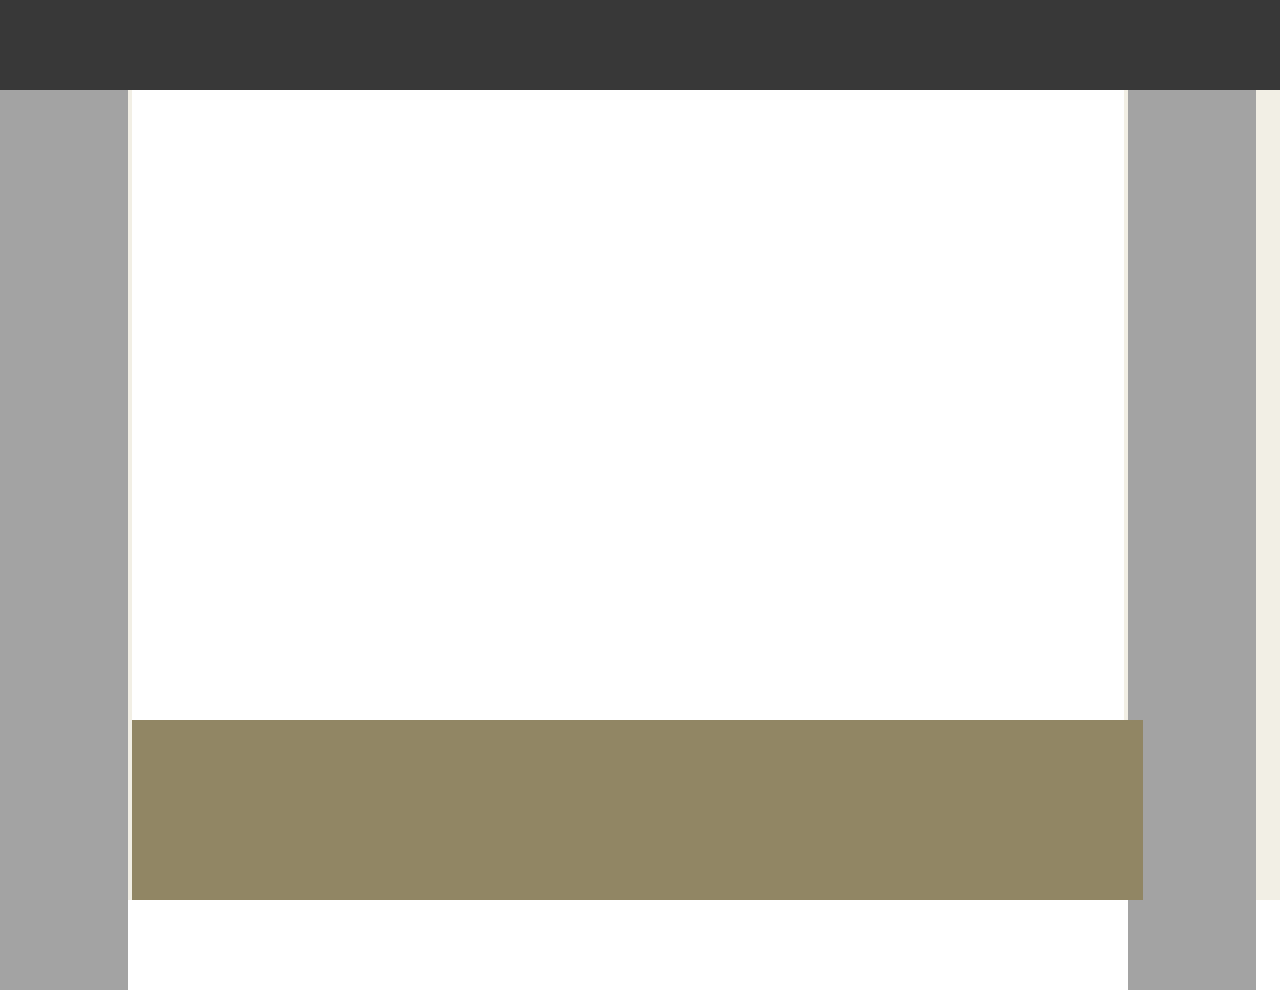
<file: first/index.html>
<!DOCTYPE html>
<html lang="en">
<head>
    <title>First Project</title>
    <link rel="stylesheet" href="./reset.css">
    <link rel="stylesheet" href="./index.css">
</head>
<body>
    <main class="main-container">
        <div class="top-header"></div>
        <div class="edge-bar-left"></div>
        <div class="center-container">
                <div class="bottom-footer"></div>
        </div>
        <div class="edge-bar-right"></div>

    </main>
</body>
</html>
</file>
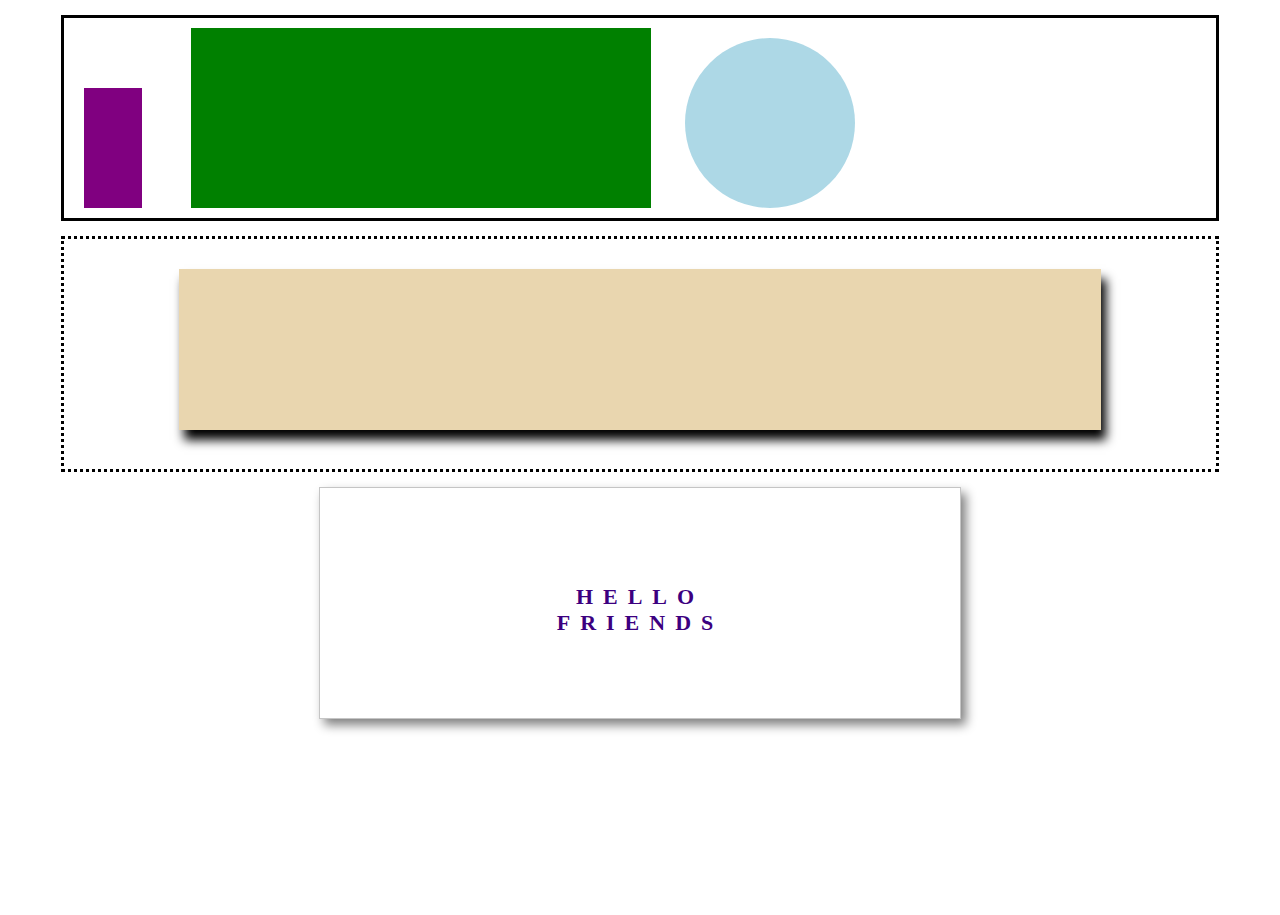
<file: second/index.html>
<!DOCTYPE html>
<html lang="en">
<head>

    <title>Document</title>
    <link rel="stylesheet" href="./index.css">
</head>
<body>
    <main class="main-container">
        <div class="top-container">
            <div class="purple-rect"></div>
            <div class="green-rect"></div>
            <div class="blue-circle"></div>
        </div>
        <div class="mid-container">
            <div class="shadow-box"></div>
        </div>
        <div class="bot-container">
            <div class="greeting-text">HELLO<br>FRIENDS</div>
        </div>
    </main>
</body>
</html>
</file>
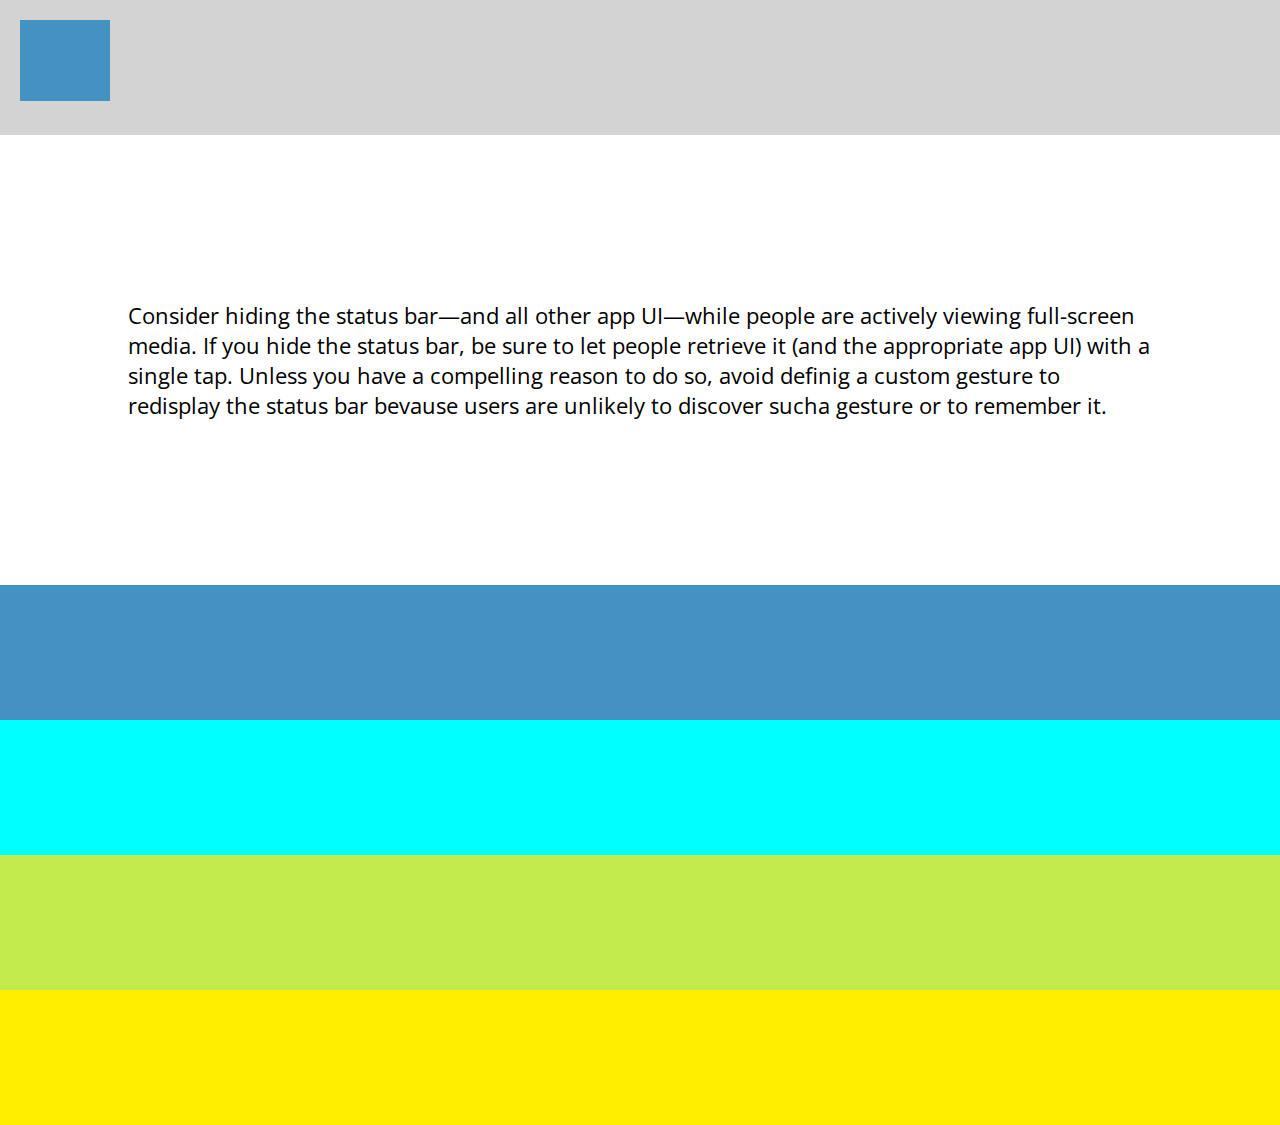
<file: third/index.html>
<!DOCTYPE html>
<html lang="en">
<head>

    <title>Third Project</title>
    <link rel="stylesheet" href="./index.css">
    <link href="https://fonts.googleapis.com/css?family=Open+Sans&display=swap" rel="stylesheet">
</head>
<body>
    <main class="main-container">
        <div class="grey-rect">
            <div class="blue-square"></div>
        </div>
        <div class="white-rect">
            <div class="info-text">Consider hiding the status bar—and all other app UI—while people are actively viewing full-screen media. 
                If you hide the status bar, be sure to let people retrieve it (and the appropriate app UI) with a single tap. Unless you have a compelling reason to do so, 
                avoid definig a custom gesture to redisplay the status bar bevause users are unlikely to discover sucha gesture or to remember it.</div>
        </div>
        <div class="blue-rect"></div>
        <div class="cyan-rect"></div>
        <div class="lime-rect"></div>
        <div class="yellow-rect"></div>

    </main>
</body>
</html>
</file>
<file: first/index.css>
body{
    box-sizing: border-box;
    margin:0;
}

.main-container {
    width: 100vw;
    height: 100vh;
    position: relative;
    background: #F2EFE5;
}

.center-container{
    width: 77.5%;
    height: 100%;
    background: white;
    display: inline-block;
}

.top-header {
    width: 100%;
    height: 10%;
    background: rgb(56, 56, 56);
}


.edge-bar-left {
    width: 10%;
    height: 100%;
    background: #a3a3a3;
    display: inline-block;
}

.edge-bar-right {
    width: 10%;
    height: 100%;
    background: #a3a3a3;
    display: inline-block;
}


.bottom-footer {

    position: fixed;
    bottom: 0;
    width: 79%;
    height: 20%;
    background: rgb(145, 134, 100);
}
</file>
<file: second/index.css>
body{
    box-sizing: border-box;
    margin:0;
}

.main-container {
    width: 100vw;
    height: 100vh;
    position: relative;
    background: white;
}

.top-container{
    width: 90%;
    height: 200px;
    background: white;
    border: 3px solid black;
    margin: 15px auto;
}

.mid-container{
    width: 90%;
    height: 230px;
    background: white;
    border: 3px dotted black;
    margin: 15px auto;
}

.bot-container{
    width: 50%;
    height: 230px;
    background: white;
    border: 1px solid #c5c5c5;
    margin: 15px auto;
    box-shadow: 5px 6px 10px grey;
}

.greeting-text{
    text-align: center;
    font-weight: bold;
    font-size: 22px;
    color: rgb(60, 0, 128);
    letter-spacing: 10px;
    margin: 15% 0;
}

.purple-rect{
    width: 5%;
    height: 60%;
    background: purple;
    margin-top: 60px;
    margin-left: 20px;
    display: inline-block;   
}

.shadow-box{
    width: 80%;
    height: 70%;
    background: #e9d6af;
    box-shadow: 5px 10px 10px black;

    margin-top: 30px;
    margin-left: 10%;
    display: inline-block;   
}

.green-rect{
    width: 40%;
    height: 90%;
    background: green;
    margin-top: 10px;
    margin-left: 45px;
    display: inline-block;
}

.blue-circle{
    width: 170px;
    height: 170px;
    margin-left: 30px;
    background: lightblue;
    border-radius: 250px;
    display: inline-block;
}
</file>
<file: third/index.css>
body{
    box-sizing: border-box;
    margin:0;
}

.main-container {
    width: 100vw;
    height: 100vh;
    position: relative;
    background: white;
}

.info-text{
    font-size: 22px;
    font-family: 'Open Sans', sans-serif;
    text-align: left;
    width: 80%;
    margin: auto 0 auto 0;
}

.grey-rect{
    width: 100%;
    height: 15%;
    background: lightgray;
}

.white-rect{
    width: 100%;
    height: 50%;
    background: white;
    display: flex;
    justify-content: center;
    align-items: flex-start;
}

.blue-rect{
    width: 100%;
    height: 15%;
    background: rgb(68, 146, 194);
}

.blue-square{
    margin-top: 20px;
    margin-left: 20px;
    width: 7%;
    height: 60%; 
    background: rgb(68, 146, 194);
    display: inline-block;
}

.cyan-rect{
    width: 100%;
    height: 15%;
    background: cyan;
}

.lime-rect{
    width: 100%;
    height: 15%;
    background: rgb(193, 235, 77);
}

.yellow-rect{
    width: 100%;
    height: 15%;
    background: rgb(255, 238, 0)
}
</file>
